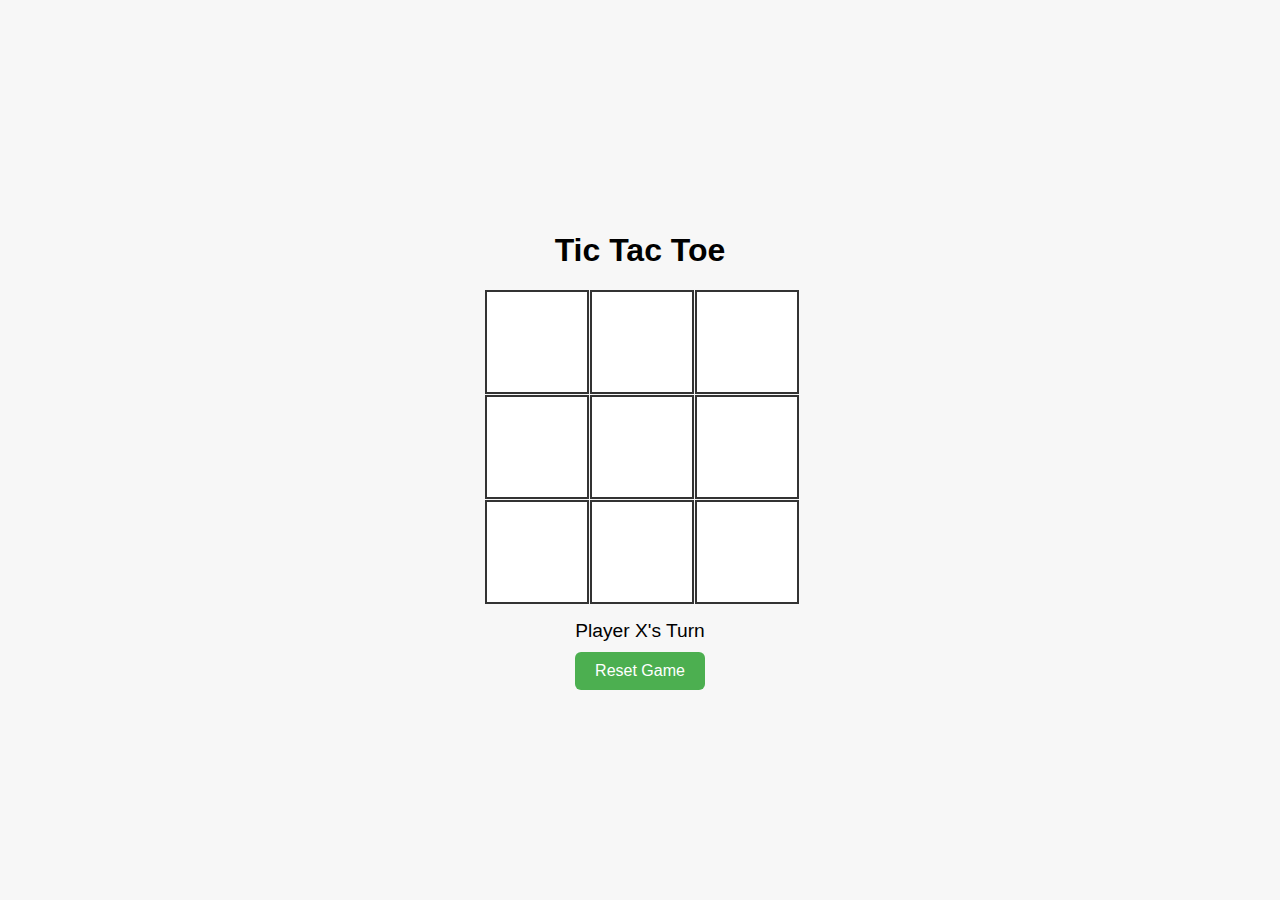
<file: Tic-Tac-Toe/index.html>
<!DOCTYPE html>
<html lang="en">
<head>
  <meta charset="UTF-8">
  <meta name="viewport" content="width=device-width, initial-scale=1.0">
  <title>Tic Tac Toe</title>
  <link rel="stylesheet" href="style.css">
</head>
<body>
  <div class="container">
    <h1>Tic Tac Toe</h1>
    <div id="board" class="board"></div>
    <p id="status">Player X's Turn</p>
    <button id="resetBtn">Reset Game</button>
  </div>

  <script src="script.js"></script>
</body>
</html>
</file>
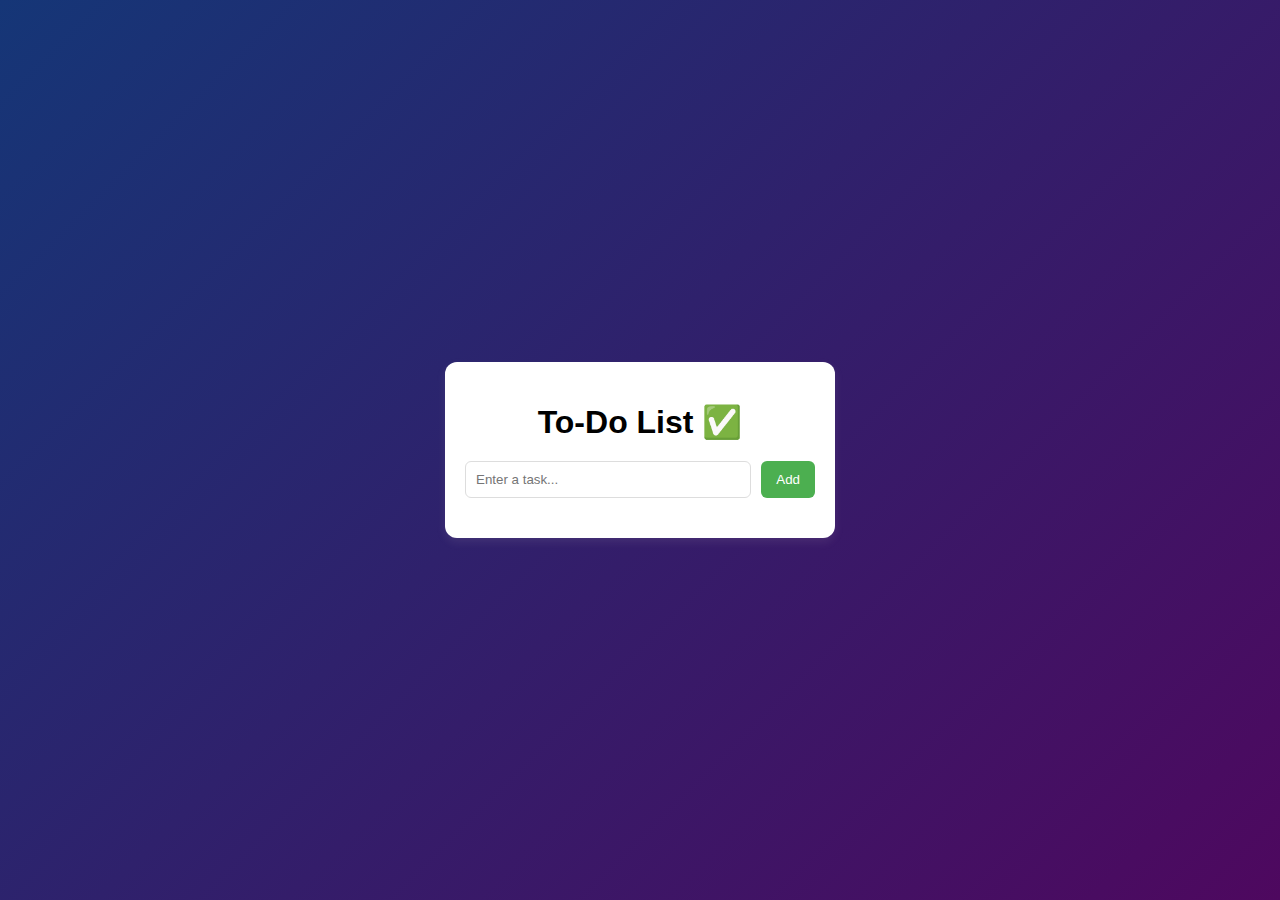
<file: to-do-list/index.html>
<!DOCTYPE html>
<html lang="en">
<head>
  <meta charset="UTF-8">
  <meta name="viewport" content="width=device-width, initial-scale=1.0">
  <title>To-Do List</title>
  <link rel="stylesheet" href="style.css">
</head>
<body>
  <div class="container">
    <h1>To-Do List ✅</h1>
    <div class="input-box">
      <input type="text" id="taskInput" placeholder="Enter a task...">
      <button id="addBtn">Add</button>
    </div>
    <ul id="taskList"></ul>
  </div>
  <script src="script.js"></script>
</body>
</html>
</file>
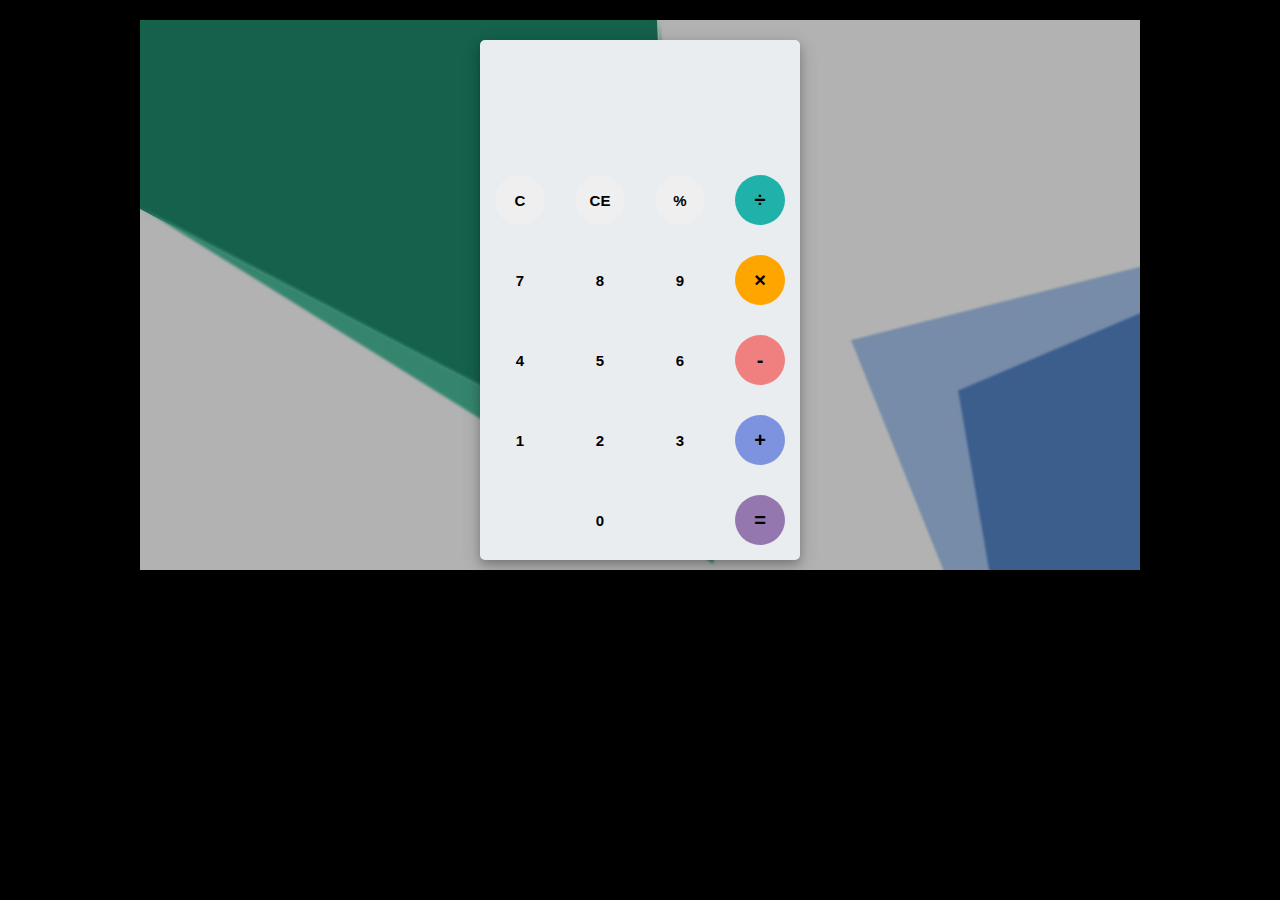
<file: Calculator/Calculator/index.html>
<html>
	<head>
		<link rel="stylesheet" type="text/css" href="style.css">
		<link href="https://fonts.googleapis.com/css?family=Open+Sans:600,700" rel="stylesheet">
		<title>A simple calculator</title>
	</head>
	<body>
		<div id="container">
			<div id="calculator">
				<div id="result">
					<div id="history">
						<p id="history-value"></p>
					</div>
					<div id="output">
						<p id="output-value"></p>
					</div>
				</div>
				<div id="keyboard">
					<button class="operator" id="clear">C</button>
					<button class="operator" id="backspace">CE</button>
					<button class="operator" id="%">%</button>
					<button class="operator" id="/">&#247;</button>
					<button class="number" id="7">7</button>
					<button class="number" id="8">8</button>
					<button class="number" id="9">9</button>
					<button class="operator" id="*">&times;</button>
					<button class="number" id="4">4</button>
					<button class="number" id="5">5</button>
					<button class="number" id="6">6</button>
					<button class="operator" id="-">-</button>
					<button class="number" id="1">1</button>
					<button class="number" id="2">2</button>
					<button class="number" id="3">3</button>
					<button class="operator" id="+">+</button>
					<button class="empty" id="empty"></button>
					<button class="number" id="0">0</button>
					<button class="empty" id="empty"></button>
					<button class="operator" id="=">=</button>
				</div>
			</div>
		</div>
		<script src="script.js"></script>
	</body>
</html>
</file>
<file: Tic-Tac-Toe/style.css>
body {
  font-family: Arial, sans-serif;
  background: #f7f7f7;
  display: flex;
  justify-content: center;
  align-items: center;
  height: 100vh;
  margin: 0;
}

.container {
  text-align: center;
}

.board {
  display: grid;
  grid-template-columns: repeat(3, 100px);
  grid-template-rows: repeat(3, 100px);
  gap: 5px;
  margin: 20px auto;
}

.cell {
  width: 100px;
  height: 100px;
  background: #fff;
  border: 2px solid #333;
  display: flex;
  justify-content: center;
  align-items: center;
  font-size: 2.5rem;
  cursor: pointer;
}

.cell.taken {
  pointer-events: none;
}

#status {
  font-size: 1.2rem;
  margin: 10px 0;
}

#resetBtn {
  padding: 10px 20px;
  border: none;
  background: #4caf50;
  color: white;
  font-size: 1rem;
  cursor: pointer;
  border-radius: 6px;
}

#resetBtn:hover {
  background: #45a049;
}
</file>
<file: to-do-list/style.css>
body {
  font-family: Arial, sans-serif;
  background:linear-gradient(135deg,#153677,#4e085f);
  display: flex;
  justify-content: center;
  align-items: center;
  height: 100vh;
  margin: 0;
}

.container {
  background: #fff;
  padding: 20px;
  border-radius: 12px;
  box-shadow: 0 4px 10px rgba(230, 204, 204, 0.1);
  width: 350px;
}

h1 {
  text-align: center;
  margin-bottom: 20px;
}

.input-box {
  display: flex;
  gap: 10px;
}

#taskInput {
  flex: 1;
  padding: 10px;
  border: 1px solid #ddd;
  border-radius: 6px;
}

#addBtn {
  padding: 10px 15px;
  border: none;
  background: #4caf50;
  color: white;
  border-radius: 6px;
  cursor: pointer;
}

#addBtn:hover {
  background: #45a049;
}

ul {
  list-style: none;
  padding: 0;
  margin-top: 20px;
}

li {
  background: #f1f1f1;
  padding: 10px;
  border-radius: 6px;
  margin-bottom: 10px;
  display: flex;
  justify-content: space-between;
  align-items: center;
}

li.completed {
  text-decoration: line-through;
  color: gray;
}

button.deleteBtn {
  background: red;
  color: white;
  border: none;
  border-radius: 4px;
  padding: 5px 8px;
  cursor: pointer;
}
</file>
<file: Calculator/Calculator/style.css>
body{
	font-family: 'Open Sans',sans-serif;
	background-color: black;
}
#container{
	width: 1000px;
	height: 550px;
	background-image: linear-gradient(rgba(0,0,0,0.3),rgba(0,0,0,0.3)), url(bgImg.jpg);
	margin: 20px auto;	
}
#calculator{
	width: 320px;
	height: 520px;
	background-color: #eaedef;
	margin: 0 auto;
	top: 20px;
	position: relative;
	border-radius: 5px;
	box-shadow: 0 4px 8px 0 rgba(0, 0, 0, 0.2), 0 6px 20px 0 rgba(0, 0, 0, 0.19);
}
#result{
	height: 120px;
}
#history{
	text-align: right;
	height: 20px;
	margin: 0 20px;
	padding-top: 20px;
	font-size: 15px;
	color: #919191;
}
#output{
	text-align: right;
	height: 60px;
	margin: 10px 20px;
	font-size: 30px;
}
#keyboard{
	height: 400px;
}
.operator, .number, .empty{
	width: 50px;
	height: 50px;
	margin: 15px;
	float: left;
	border-radius: 50%;
	border-width: 0;
	font-weight: bold;
	font-size: 15px;
}
.number, .empty{
	background-color: #eaedef;
}
.number, .operator{
	cursor: pointer;
}
.operator:active, .number:active{
	font-size: 13px;
}
.operator:focus, .number:focus, .empty:focus{
	outline: 0;
}
button:nth-child(4){
	font-size: 20px;
	background-color: #20b2aa;
}
button:nth-child(8){
	font-size: 20px;
	background-color: #ffa500;
}
button:nth-child(12){
	font-size: 20px;
	background-color: #f08080;
}
button:nth-child(16){
	font-size: 20px;
	background-color: #7d93e0;
}
button:nth-child(20){
	font-size: 20px;
	background-color: #9477af;
}
</file>
